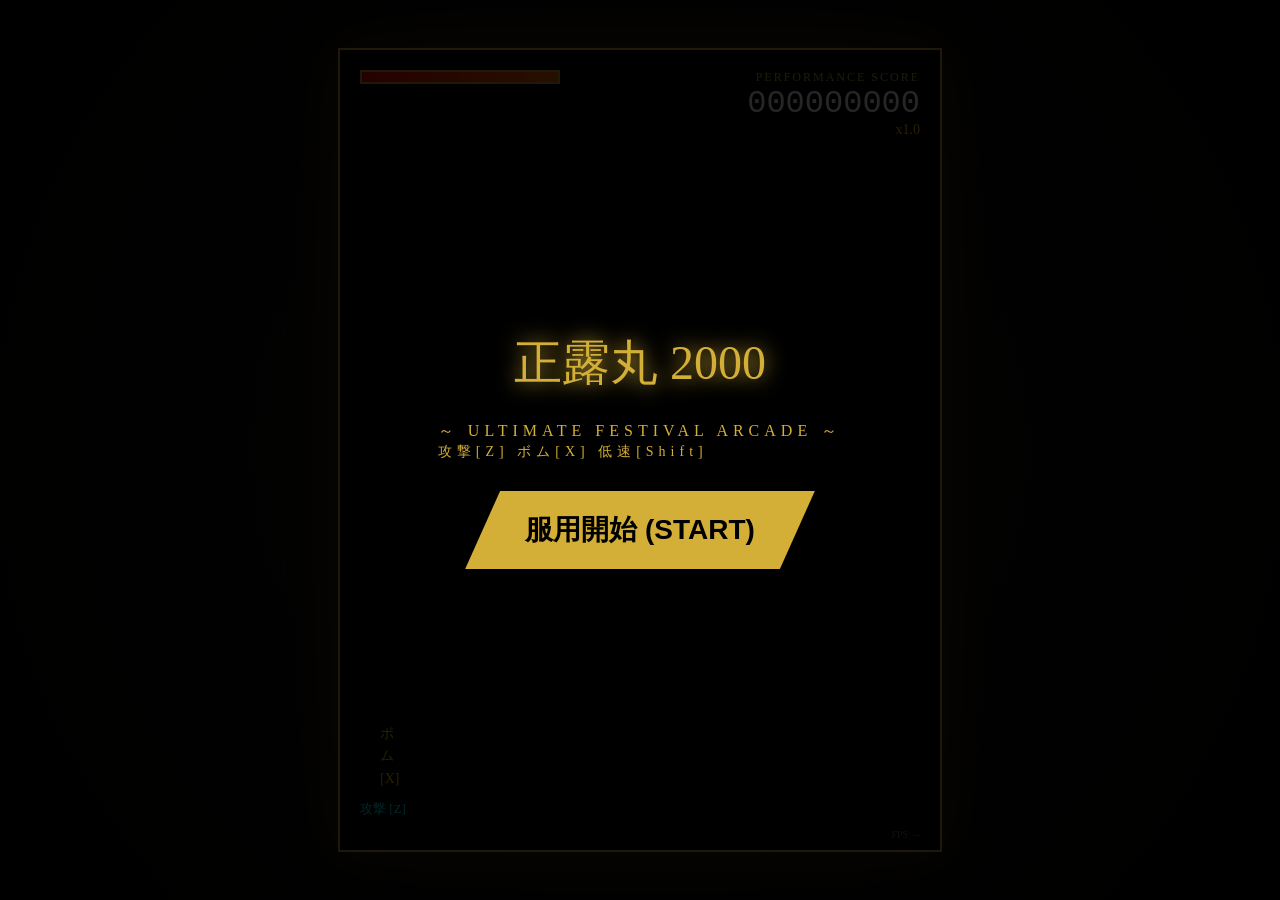
<file: index.html>
<!DOCTYPE html>
<html lang="ja">
<head>
    <meta charset="UTF-8">
    <meta name="viewport" content="width=device-width, initial-scale=1.0, user-scalable=no">
    <title>正露丸2000 - ULTIMATE FESTIVAL</title>
    <style>
        :root { --gold: #d4af37; --red: #ff4444; --bg: #050505; }
        * { box-sizing: border-box; }
        body { margin: 0; background: #000; color: var(--gold); overflow: hidden; font-family: "MS Mincho", serif; touch-action: none; }
        #wrapper { display: flex; justify-content: center; align-items: center; width: 100vw; height: 100vh; background: radial-gradient(circle, #1a150e 0%, #000 100%); }
        canvas { background: #000; box-shadow: 0 0 50px rgba(212,175,55,0.2); border: 2px solid var(--gold); cursor: none; image-rendering: pixelated; }
        #ui-layer { position: absolute; pointer-events: none; width: 600px; height: 800px; z-index: 10; }
        .stat-box { position: absolute; right: 20px; top: 20px; text-align: right; text-shadow: 0 0 5px #000; }
        .score-val { font-size: 32px; font-family: 'Courier New', Courier, monospace; color: #fff; transition: transform 0.1s; }
        .score-pop { transform: scale(1.15); color: #ffd700 !important; }
        #hp-bar-wrap { position: absolute; left: 20px; top: 20px; width: 200px; height: 14px; border: 2px solid var(--gold); background: #111; }
        #hp-bar { height: 100%; width: 100%; background: linear-gradient(90deg, #f00, #ff6600); transition: width 0.15s; }
        #combo-display { position: absolute; left: 20px; top: 50px; font-size: 24px; color: #fff; text-shadow: 0 0 10px #ffd700; opacity: 0; transition: opacity 0.2s; }
        #combo-display.show { opacity: 1; }
        #bomb-indicator { position: absolute; left: 20px; bottom: 30px; font-size: 14px; color: #ffd700; animation: bombBlink 0.5s infinite alternate; }
        @keyframes bombBlink { from { opacity: 0.4; } to { opacity: 1; } }
        #fps-display { position: absolute; right: 20px; bottom: 10px; font-size: 10px; color: #666; }
        #overlay { position: absolute; inset: 0; background: rgba(0,0,0,0.85); display: flex; flex-direction: column; justify-content: center; align-items: center; z-index: 1000; opacity: 1; }
        .btn-start { padding: 20px 60px; font-size: 28px; background: var(--gold); color: #000; border: none; cursor: pointer; font-weight: bold; clip-path: polygon(10% 0, 100% 0, 90% 100%, 0 100%); pointer-events: auto; }
        .btn-start:hover { transform: scale(1.1); background: #fff; }
        #msg { font-size: 48px; margin-bottom: 10px; text-shadow: 0 0 20px var(--gold); }
        #damage-numbers { position: absolute; inset: 0; pointer-events: none; overflow: hidden; }
        .dmg-num { position: absolute; font-size: 18px; font-weight: bold; color: #ffd700; text-shadow: 0 0 8px #fff; animation: dmgFloat 0.8s forwards; }
        .dmg-crit { color: #ff0044; font-size: 28px; }
        @keyframes dmgFloat { 0% { opacity: 1; transform: translateY(0) scale(1); } 100% { opacity: 0; transform: translateY(-60px) scale(1.5); } }
    </style>
</head>
<body>

<div id="wrapper">
    <div id="ui-layer">
        <div id="hp-bar-wrap"><div id="hp-bar"></div></div>
        <div id="combo-display">COMBO x<span id="combo-val">0</span></div>
        <div id="control-hints" style="position:absolute; left:20px; bottom:30px; font-size:13px; line-height:1.6;">
            <div id="attack-indicator" style="color:#00ffff;">攻撃 [Z]</div>
            <div id="bomb-indicator" style="color:#ffd700;">ボム [X]</div>
        </div>
        <div class="stat-box">
            <div style="font-size:12px; letter-spacing: 2px;">PERFORMANCE SCORE</div>
            <div id="score" class="score-val">000000000</div>
            <div id="multiplier" style="font-size:14px; color:#ffd700;">x1.0</div>
        </div>
        <div id="fps-display">FPS: --</div>
        <div id="damage-numbers"></div>
    </div>
    <canvas id="gameCanvas"></canvas>
    <!-- file:// でも動くよう HTMLAudio で BGM 再生 (fetch/WebAudio decode は不可) -->
    <audio id="bgm-audio" loop preload="auto" src="music.mp3"></audio>
    <div id="overlay">
        <div id="msg">正露丸 2000</div>
        <p id="sub-msg" style="letter-spacing: 5px; margin-bottom: 30px;">～ ULTIMATE FESTIVAL ARCADE ～<br><span style="font-size:14px;">攻撃[Z] ボム[X] 低速[Shift]</span></p>
        <button id="start-btn" class="btn-start">服用開始 (START)</button>
    </div>
</div>

<script>
'use strict';

/** file:// 直開き検出 — クロスCanvas/ImageBitmapはセキュリティエラーになる */
const IS_FILE_PROTOCOL = location.protocol === 'file:';

/* ================================================================
   定数管理 (Magic Number禁止)
   ================================================================ */
const CONFIG = {
    CANVAS_W: 600,
    CANVAS_H: 800,
    PLAYER_SPEED: 6.0,
    PLAYER_SLOW: 2.8,
    HITBOX: 1.5,
    HITBOX_SQ: 12.25,          // (1.5+2)^2 近似
    GRAZE: 35,
    GRAZE_SQ: 1225,
    GRAZE_INTERVAL: 8,
    BPM: 155,
    BOSS_MAX_HP: 10000,
    BOMB_COUNT: 5,
    PLAYER_SHOT_SPEED: 14,
    PLAYER_SHOT_INTERVAL: 3,
    PLAYER_SHOT_DAMAGE: 15,
    BOSS_HIT_RADIUS: 50,
    BOSS_HIT_RADIUS_SQ: 2500,
    POOL: {
        BULLET: 6000,
        EFFECT: 2000,
        LASER: 32,
        SHOT: 256
    },
    COLORS: {
        GOLD: '#d4af37',
        BULLET: '#ffaa00',
        BULLET_RAINBOW: ['#ff0000','#ff8800','#ffff00','#00ff00','#0088ff','#8800ff'],
        PLAYER: '#00ffff',
        LASER_GOLD: '#ffd700',
        LASER_RAINBOW: ['#ff0044','#ff8800','#ffff00','#00ff88','#0088ff','#ff00ff']
    },
    CULL_MARGIN: 60,
    TARGET_FPS: 60,
    QUALITY: {
        HIGH_FPS: 58,
        LOW_FPS: 52,
        SAMPLE_FRAMES: 30
    },
    COMBO_MILESTONES: [100, 300, 500, 1000],
    BOSS_PHASES: [0.75, 0.50, 0.25],
    FEVER_DURATION: 300,
    FEVER_SCORE_MULT: 5
};

/* ================================================================
   ユーティリティ (Math.hypot禁止 → 距離²比較)
   ================================================================ */
const Util = {
    distSq(ax, ay, bx, by) {
        const dx = ax - bx;
        const dy = ay - by;
        return dx * dx + dy * dy;
    },
    inBounds(x, y, w, h, margin) {
        return x > -margin && x < w + margin && y > -margin && y < h + margin;
    },
    lerp(a, b, t) { return a + (b - a) * t; },
    clamp(v, lo, hi) { return v < lo ? lo : v > hi ? hi : v; },
    rand(min, max) { return min + Math.random() * (max - min); },
    randInt(min, max) { return (min + Math.random() * (max - min + 1)) | 0; },
    hsvToRgb(h, s, v) {
        const i = (h * 6) | 0;
        const f = h * 6 - i;
        const p = v * (1 - s);
        const q = v * (1 - f * s);
        const t = v * (1 - (1 - f) * s);
        let r, g, b;
        switch (i % 6) {
            case 0: r = v; g = t; b = p; break;
            case 1: r = q; g = v; b = p; break;
            case 2: r = p; g = v; b = t; break;
            case 3: r = p; g = q; b = v; break;
            case 4: r = t; g = p; b = v; break;
            default: r = v; g = p; b = q;
        }
        return `rgb(${(r*255)|0},${(g*255)|0},${(b*255)|0})`;
    },
    rainbowColor(frame, offset) {
        return Util.hsvToRgb(((frame + offset) * 0.02) % 1, 1, 1);
    }
};

/* ================================================================
   オブジェクトプール基底
   ================================================================ */
class ObjectPool {
    constructor(factory, size) {
        this._factory = factory;
        this._free = new Array(size);
        this._active = [];
        this._activeLen = 0;
        for (let i = 0; i < size; i++) {
            const obj = factory();
            obj.active = false;
            obj._pool = this;
            this._free[i] = obj;
        }
        this._freeLen = size;
    }

    acquire() {
        let obj;
        if (this._freeLen > 0) {
            obj = this._free[--this._freeLen];
        } else {
            obj = this._factory();
            obj._pool = this;
        }
        obj.active = true;
        this._active[this._activeLen++] = obj;
        return obj;
    }

    release(obj) {
        if (!obj.active) return;
        for (let i = 0; i < this._activeLen; i++) {
            if (this._active[i] === obj) {
                this.releaseAt(i);
                return;
            }
        }
    }

    /** 逆forループ中の安全な解放 (swap-remove) */
    releaseAt(idx) {
        const obj = this._active[idx];
        if (!obj || !obj.active) return;
        obj.active = false;
        obj.reset();
        this._free[this._freeLen++] = obj;
        this._active[idx] = this._active[--this._activeLen];
        this._active.length = this._activeLen;
    }

    releaseAll() {
        for (let i = this._activeLen - 1; i >= 0; i--) {
            const obj = this._active[i];
            obj.active = false;
            obj.reset();
            this._free[this._freeLen++] = obj;
        }
        this._activeLen = 0;
        this._active.length = 0;
    }

    get activeList() { return this._active; }
    get activeCount() { return this._activeLen; }
}

/* ================================================================
   FPS監視・可変品質
   ================================================================ */
class QualityManager {
    constructor() {
        this.level = 3;           // 0=最低 … 3=最高
        this.particleMult = 1;
        this.effectMult = 1;
        this.bgDetail = 1;
        this._frameTimes = new Float32Array(CONFIG.QUALITY.SAMPLE_FRAMES);
        this._ftIdx = 0;
        this._ftCount = 0;
        this.avgFps = 60;
        this._lastTime = performance.now();
    }

    tick(now) {
        const dt = now - this._lastTime;
        this._lastTime = now;
        this._frameTimes[this._ftIdx] = dt;
        this._ftIdx = (this._ftIdx + 1) % CONFIG.QUALITY.SAMPLE_FRAMES;
        if (this._ftCount < CONFIG.QUALITY.SAMPLE_FRAMES) this._ftCount++;

        let sum = 0;
        for (let i = 0; i < this._ftCount; i++) sum += this._frameTimes[i];
        const avgDt = sum / this._ftCount;
        this.avgFps = avgDt > 0 ? 1000 / avgDt : 60;

        if (this.avgFps < CONFIG.QUALITY.LOW_FPS && this.level > 0) {
            this.level--;
            this._applyLevel();
        } else if (this.avgFps > CONFIG.QUALITY.HIGH_FPS && this.level < 3) {
            this.level++;
            this._applyLevel();
        }
    }

    _applyLevel() {
        const lv = this.level;
        this.particleMult = [0.25, 0.5, 0.75, 1.0][lv];
        this.effectMult = [0.3, 0.5, 0.8, 1.0][lv];
        this.bgDetail = [0.4, 0.6, 0.85, 1.0][lv];
    }

    shouldSpawn(count) {
        return Math.random() < this.particleMult * this.effectMult;
    }

    scaledCount(base) {
        return Math.max(1, (base * this.particleMult * this.effectMult) | 0);
    }
}

/* ================================================================
   ImageBitmap / OffscreenCanvas 対応
   ================================================================ */
class RenderBackend {
    constructor(width, height) {
        this.width = width;
        this.height = height;
        // file:// では OffscreenCanvas への drawImage がエラーになるため通常Canvasのみ
        this.useOffscreen = !IS_FILE_PROTOCOL && typeof OffscreenCanvas !== 'undefined';
        this.bitmaps = {};
        this._initSprites();
        this.bgCanvas = document.createElement('canvas');
        this.bgCanvas.width = width;
        this.bgCanvas.height = height;
        this.bgCtx = this.bgCanvas.getContext('2d');
    }

    _initSprites() {
        const sizes = [4, 6, 8, 12];
        for (let s = 0; s < sizes.length; s++) {
            const r = sizes[s];
            const c = document.createElement('canvas');
            c.width = r * 2 + 2;
            c.height = r * 2 + 2;
            const cx = c.getContext('2d');
            const grd = cx.createRadialGradient(r+1, r+1, 0, r+1, r+1, r);
            grd.addColorStop(0, '#ffffff');
            grd.addColorStop(0.5, '#ffaa00');
            grd.addColorStop(1, 'rgba(255,100,0,0)');
            cx.fillStyle = grd;
            cx.beginPath();
            cx.arc(r+1, r+1, r, 0, Math.PI * 2);
            cx.fill();
            this._storeBitmap('bullet_' + r, c);
        }
        this._storeBitmap('star', this._makeStarSprite());
        this._storeBitmap('spark', this._makeSparkSprite());
    }

    _makeStarSprite() {
        const c = document.createElement('canvas');
        c.width = 8; c.height = 8;
        const cx = c.getContext('2d');
        cx.fillStyle = '#fff';
        cx.fillRect(3, 0, 2, 8);
        cx.fillRect(0, 3, 8, 2);
        return c;
    }

    _makeSparkSprite() {
        const c = document.createElement('canvas');
        c.width = 6; c.height = 6;
        const cx = c.getContext('2d');
        cx.fillStyle = '#ffd700';
        cx.fillRect(2, 0, 2, 6);
        cx.fillRect(0, 2, 6, 2);
        return c;
    }

    _storeBitmap(key, canvas) {
        // file:// では createImageBitmap がセキュリティエラーを起こすため Canvas を直接使用
        if (!IS_FILE_PROTOCOL && typeof createImageBitmap === 'function') {
            createImageBitmap(canvas).then(bmp => { this.bitmaps[key] = bmp; }).catch(() => {
                this.bitmaps[key] = canvas;
            });
        } else {
            this.bitmaps[key] = canvas;
        }
    }

    getBitmap(key) { return this.bitmaps[key] || null; }
}

/* ================================================================
   スプライトバッチ描画
   ================================================================ */
class SpriteBatch {
    constructor() {
        this.batches = {};
        this._keys = [];
    }

    clear() {
        const batches = this.batches;
        const keys = this._keys;
        for (let i = 0, len = keys.length; i < len; i++) {
            batches[keys[i]].length = 0;
        }
    }

    add(key, x, y, scale, rotation) {
        let batch = this.batches[key];
        if (!batch) {
            batch = [];
            this.batches[key] = batch;
            this._keys.push(key);
        }
        batch.push(x, y, scale || 1, rotation || 0);
    }

    flush(ctx, backend) {
        const batches = this.batches;
        const keys = this._keys;
        for (let k = 0, kLen = keys.length; k < kLen; k++) {
            const key = keys[k];
            const batch = batches[key];
            const bmp = backend.getBitmap(key);
            if (!bmp || batch.length === 0) continue;
            const hw = bmp.width * 0.5;
            const hh = bmp.height * 0.5;
            for (let i = 0, len = batch.length; i < len; i += 4) {
                const x = batch[i];
                const y = batch[i + 1];
                const sc = batch[i + 2];
                ctx.drawImage(bmp, x - hw * sc, y - hh * sc, bmp.width * sc, bmp.height * sc);
            }
        }
    }
}

/* ================================================================
   WebAudio (SE同時再生・BGMフェード・リバーブ・ピッチ)
   ================================================================ */
class AudioManager {
    constructor() {
        this.ctx = new (window.AudioContext || window.webkitAudioContext)();
        this.masterGain = this.ctx.createGain();
        this.seGain = this.ctx.createGain();
        this.convolver = this.ctx.createConvolver();
        this.reverbGain = this.ctx.createGain();
        this.reverbGain.gain.value = 0.15;
        this._buildReverb();
        this.seGain.connect(this.masterGain);
        this.seGain.connect(this.convolver);
        this.convolver.connect(this.reverbGain);
        this.reverbGain.connect(this.masterGain);
        this.masterGain.connect(this.ctx.destination);
        this._activeOscs = [];
        this._maxOscs = 32;
        // BGM: 同フォルダ music.mp3 を HTMLAudio で再生 (file:// 対応)
        this.bgm = document.getElementById('bgm-audio');
        this._bgmFadeFrames = 0;
        this._bgmFadeTotal = 0;
    }

    _buildReverb() {
        const len = this.ctx.sampleRate * 0.5;
        const impulse = this.ctx.createBuffer(2, len, this.ctx.sampleRate);
        for (let ch = 0; ch < 2; ch++) {
            const data = impulse.getChannelData(ch);
            for (let i = 0; i < len; i++) data[i] = (Math.random() * 2 - 1) * Math.pow(1 - i / len, 2);
        }
        this.convolver.buffer = impulse;
    }

    resume() {
        if (this.ctx.state === 'suspended') this.ctx.resume();
    }

    playBGM() {
        if (!this.bgm) return;
        this.bgm.volume = 1;
        this._bgmFadeFrames = 0;
        this.bgm.currentTime = 0;
        const p = this.bgm.play();
        if (p && p.catch) p.catch(() => {});
    }

    stopBGM() {
        if (!this.bgm) return;
        this.bgm.pause();
        this.bgm.currentTime = 0;
    }

    resetVolume() {
        if (this.bgm) {
            this.bgm.volume = 1;
            this._bgmFadeFrames = 0;
        }
    }

    updateBGM() {
        if (this._bgmFadeFrames > 0 && this.bgm) {
            this._bgmFadeFrames--;
            this.bgm.volume = this._bgmFadeFrames / this._bgmFadeTotal;
            if (this._bgmFadeFrames <= 0) this.bgm.pause();
        }
    }

    playSE(freq, type, decay, pitchSlide, volume) {
        if (this.ctx.state === 'suspended') return;
        if (this._activeOscs.length >= this._maxOscs) return;
        const t = this.ctx.currentTime;
        const osc = this.ctx.createOscillator();
        const g = this.ctx.createGain();
        osc.type = type || 'square';
        osc.frequency.setValueAtTime(freq, t);
        if (pitchSlide && pitchSlide !== 1) {
            osc.frequency.exponentialRampToValueAtTime(freq * pitchSlide, t + (decay || 0.1));
        }
        g.gain.setValueAtTime(volume || 0.15, t);
        g.gain.exponentialRampToValueAtTime(0.001, t + (decay || 0.1));
        osc.connect(g);
        g.connect(this.seGain);
        osc.start(t);
        osc.stop(t + (decay || 0.1) + 0.05);
        this._activeOscs.push(osc);
        osc.onended = () => {
            const idx = this._activeOscs.indexOf(osc);
            if (idx >= 0) this._activeOscs[idx] = this._activeOscs[--this._activeOscs.length];
            this._activeOscs.length = this._activeOscs.length;
        };
    }

    playExplosion() {
        this.playSE(80, 'sawtooth', 0.4, 0.3, 0.25);
        this.playSE(200, 'square', 0.3, 0.5, 0.15);
    }

    playCutIn() {
        this.playSE(660, 'triangle', 0.15, 2.0, 0.2);
        this.playSE(880, 'sine', 0.3, 1.5, 0.15);
    }

    playCombo() {
        this.playSE(1200 + Math.random() * 400, 'sine', 0.08, 1.2, 0.1);
    }

    fadeOut(durationSec) {
        this._bgmFadeTotal = ((durationSec || 1.5) * 60) | 0;
        this._bgmFadeFrames = this._bgmFadeTotal;
    }

    playShoot() {
        this.playSE(920, 'square', 0.04, 1.1, 0.05);
    }

    stopAll() {
        for (let i = this._activeOscs.length - 1; i >= 0; i--) {
            try { this._activeOscs[i].stop(); } catch(e) {}
        }
        this._activeOscs.length = 0;
    }

    destroy() {
        this.stopBGM();
        this.stopAll();
        this.ctx.close();
    }
}

/* ================================================================
   自機弾 (プール対応)
   ================================================================ */
class PlayerShot {
    reset() {
        this.x = 0; this.y = 0;
        this.vx = 0; this.vy = 0;
    }

    init(x, y) {
        this.x = x;
        this.y = y;
        this.vx = 0;
        this.vy = -CONFIG.PLAYER_SHOT_SPEED;
    }

    update() {
        this.x += this.vx;
        this.y += this.vy;
    }

    isOut() {
        return this.y < -20 || this.x < -10 || this.x > CONFIG.CANVAS_W + 10;
    }
}

class PlayerShotPool extends ObjectPool {
    constructor() { super(() => new PlayerShot(), CONFIG.POOL.SHOT); }
}

/* ================================================================
   弾 (プール対応)
   ================================================================ */
class Bullet {
    reset() {
        this.x = 0; this.y = 0;
        this.vx = 0; this.vy = 0;
        this.grazed = false;
        this.colorIdx = 0;
        this.radius = 6;
        this.rainbow = false;
    }

    init(x, y, angle, speed, rainbow) {
        this.x = x; this.y = y;
        this.vx = Math.cos(angle) * speed;
        this.vy = Math.sin(angle) * speed;
        this.grazed = false;
        this.rainbow = rainbow || false;
        this.colorIdx = (Math.random() * 6) | 0;
        this.radius = rainbow ? 5 : 6;
    }

    update() {
        this.x += this.vx;
        this.y += this.vy;
    }

    isOut() {
        const m = CONFIG.CULL_MARGIN;
        return this.x < -m || this.x > CONFIG.CANVAS_W + m ||
               this.y < -m || this.y > CONFIG.CANVAS_H + m;
    }
}

class BulletPool extends ObjectPool {
    constructor() { super(() => new Bullet(), CONFIG.POOL.BULLET); }
}

/* ================================================================
   レーザー (プール対応)
   ================================================================ */
class Laser {
    reset() {
        this.x1 = 0; this.y1 = 0; this.x2 = 0; this.y2 = 0;
        this.life = 0; this.maxLife = 0;
        this.width = 4;
        this.rainbow = false;
        this.color = CONFIG.COLORS.LASER_GOLD;
    }

    init(x1, y1, x2, y2, life, width, rainbow) {
        this.x1 = x1; this.y1 = y1;
        this.x2 = x2; this.y2 = y2;
        this.life = life;
        this.maxLife = life;
        this.width = width || 4;
        this.rainbow = rainbow || false;
    }

    update() {
        this.life--;
        return this.life <= 0;
    }
}

class LaserPool extends ObjectPool {
    constructor() { super(() => new Laser(), CONFIG.POOL.LASER); }
}

/* ================================================================
   パーティクル/エフェクト (プール対応)
   ================================================================ */
const EFFECT_TYPES = {
    SPARK: 0, FIRE: 1, RING: 2, DEBRIS: 3, AURA: 4,
    SAKURA: 5, METEOR: 6, SMOKE: 7, LIGHT_PILLAR: 8,
    GOLD_DUST: 9, RAINBOW: 10, EXPLOSION: 11, TEXT: 12,
    CONCENTRIC: 13, CRACK: 14, FLASH: 15
};

class Effect {
    reset() {
        this.x = 0; this.y = 0;
        this.vx = 0; this.vy = 0;
        this.life = 0; this.maxLife = 0;
        this.type = 0;
        this.size = 4;
        this.color = '#fff';
        this.rotation = 0;
        this.rotSpeed = 0;
        this.alpha = 1;
        this.text = '';
        this.scale = 1;
    }

    init(type, x, y, opts) {
        opts = opts || {};
        this.type = type;
        this.x = x; this.y = y;
        this.vx = opts.vx || 0;
        this.vy = opts.vy || 0;
        this.life = opts.life || 30;
        this.maxLife = this.life;
        this.size = opts.size || 4;
        this.color = opts.color || '#ffd700';
        this.rotation = opts.rotation || 0;
        this.rotSpeed = opts.rotSpeed || 0;
        this.alpha = opts.alpha !== undefined ? opts.alpha : 1;
        this.text = opts.text || '';
        this.scale = opts.scale || 1;
    }

    update() {
        this.x += this.vx;
        this.y += this.vy;
        this.rotation += this.rotSpeed;
        this.life--;
        this.vy += 0.05;
        return this.life <= 0;
    }
}

class EffectPool extends ObjectPool {
    constructor() { super(() => new Effect(), CONFIG.POOL.EFFECT); }
}

/* ================================================================
   背景演出 (パララックス・常時動き)
   ================================================================ */
class BackgroundSystem {
    constructor(w, h) {
        this.w = w; this.h = h;
        this.layer = 0;
        this.stars = [];
        this.clouds = [];
        this.gears = [];
        this.auroraPhase = 0;
        this.magicAngle = 0;
        this.rainbowMode = false;
        this.feverMode = false;
        this.feverColor = 0;
        this._initStars(120);
        this._initClouds(8);
        this._initGears(3);
    }

    _initStars(n) {
        for (let i = 0; i < n; i++) {
            this.stars.push({
                x: Math.random() * this.w,
                y: Math.random() * this.h,
                speed: 0.2 + Math.random() * 1.5,
                size: 1 + Math.random() * 2,
                twinkle: Math.random() * Math.PI * 2
            });
        }
    }

    _initClouds(n) {
        for (let i = 0; i < n; i++) {
            this.clouds.push({
                x: Math.random() * this.w,
                y: 50 + Math.random() * 200,
                speed: 0.3 + Math.random() * 0.5,
                scale: 0.5 + Math.random() * 1.5,
                alpha: 0.05 + Math.random() * 0.1
            });
        }
    }

    _initGears(n) {
        for (let i = 0; i < n; i++) {
            this.gears.push({
                x: 100 + i * 200,
                y: 400 + i * 50,
                r: 40 + i * 20,
                speed: (i % 2 === 0 ? 1 : -1) * 0.008,
                teeth: 12 + i * 4
            });
        }
    }

    setLayer(phase) {
        this.layer = phase;
    }

    update(frame, quality) {
        this.auroraPhase += 0.01;
        this.magicAngle += 0.015;
        const detail = quality.bgDetail;
        const starStep = detail < 0.5 ? 3 : detail < 0.8 ? 2 : 1;
        for (let i = 0; i < this.stars.length; i += starStep) {
            const s = this.stars[i];
            s.y += s.speed;
            s.twinkle += 0.05;
            if (s.y > this.h) { s.y = 0; s.x = Math.random() * this.w; }
        }
        for (let i = 0; i < this.clouds.length; i++) {
            const c = this.clouds[i];
            c.x += c.speed;
            if (c.x > this.w + 100) c.x = -100;
        }
        for (let i = 0; i < this.gears.length; i++) {
            this.gears[i].speed;
        }
    }

    draw(ctx, frame, quality) {
        const w = this.w, h = this.h;
        if (this.feverMode) {
            const fc = this.feverColor % 4;
            const colors = ['#ffd700', '#ff0044', '#ffffff', '#8800ff'];
            ctx.fillStyle = colors[fc];
            ctx.globalAlpha = 0.15;
            ctx.fillRect(0, 0, w, h);
            ctx.globalAlpha = 1;
        } else if (this.rainbowMode) {
            ctx.fillStyle = Util.rainbowColor(frame, 0);
            ctx.globalAlpha = 0.08;
            ctx.fillRect(0, 0, w, h);
            ctx.globalAlpha = 1;
        } else {
            const grad = ctx.createLinearGradient(0, 0, 0, h);
            const palettes = [
                ['#0a0015', '#1a0520', '#0a0010'],
                ['#150510', '#200818', '#100008'],
                ['#051015', '#081828', '#040810'],
                ['#100800', '#201000', '#080400']
            ];
            const pal = palettes[this.layer % palettes.length];
            grad.addColorStop(0, pal[0]);
            grad.addColorStop(0.5, pal[1]);
            grad.addColorStop(1, pal[2]);
            ctx.fillStyle = grad;
            ctx.fillRect(0, 0, w, h);
        }

        const detail = quality.bgDetail;
        ctx.fillStyle = '#ffffff';
        const starStep = detail < 0.5 ? 4 : detail < 0.8 ? 2 : 1;
        for (let i = 0; i < this.stars.length; i += starStep) {
            const s = this.stars[i];
            ctx.globalAlpha = 0.3 + Math.sin(s.twinkle) * 0.3;
            ctx.fillRect(s.x | 0, s.y | 0, s.size, s.size);
        }
        ctx.globalAlpha = 1;

        if (detail >= 0.6) {
            for (let i = 0; i < this.clouds.length; i++) {
                const c = this.clouds[i];
                ctx.globalAlpha = c.alpha;
                ctx.fillStyle = this.rainbowMode ? Util.rainbowColor(frame, i * 30) : '#ffffff';
                ctx.beginPath();
                ctx.ellipse(c.x, c.y, 60 * c.scale, 20 * c.scale, 0, 0, Math.PI * 2);
                ctx.fill();
            }
            ctx.globalAlpha = 1;
        }

        if (detail >= 0.8) {
            this._drawMagicCircle(ctx, w * 0.5, h * 0.4, 180, this.magicAngle, 'rgba(212,175,55,0.08)');
            this._drawMagicCircle(ctx, w * 0.5, h * 0.4, 120, -this.magicAngle * 1.5, 'rgba(255,100,100,0.06)');
        }

        if (detail >= 0.5) {
            for (let i = 0; i < this.gears.length; i++) {
                this._drawGear(ctx, this.gears[i], frame);
            }
        }

        if (detail >= 0.7 && !this.rainbowMode) {
            this._drawAurora(ctx, w, h);
        }
    }

    _drawMagicCircle(ctx, cx, cy, r, angle, color) {
        ctx.save();
        ctx.translate(cx, cy);
        ctx.rotate(angle);
        ctx.strokeStyle = color;
        ctx.lineWidth = 1;
        ctx.beginPath();
        for (let i = 0; i < 36; i++) {
            const a = (i / 36) * Math.PI * 2;
            const rr = i % 2 === 0 ? r : r * 0.92;
            const px = Math.cos(a) * rr;
            const py = Math.sin(a) * rr;
            if (i === 0) ctx.moveTo(px, py);
            else ctx.lineTo(px, py);
        }
        ctx.closePath();
        ctx.stroke();
        ctx.restore();
    }

    _drawGear(ctx, g, frame) {
        ctx.save();
        ctx.translate(g.x, g.y);
        ctx.rotate(frame * g.speed);
        ctx.strokeStyle = 'rgba(212,175,55,0.12)';
        ctx.lineWidth = 2;
        ctx.beginPath();
        const teeth = g.teeth;
        for (let i = 0; i < teeth; i++) {
            const a = (i / teeth) * Math.PI * 2;
            const r = i % 2 === 0 ? g.r : g.r * 0.85;
            const px = Math.cos(a) * r;
            const py = Math.sin(a) * r;
            if (i === 0) ctx.moveTo(px, py);
            else ctx.lineTo(px, py);
        }
        ctx.closePath();
        ctx.stroke();
        ctx.restore();
    }

    _drawAurora(ctx, w, h) {
        ctx.globalAlpha = 0.06;
        for (let band = 0; band < 3; band++) {
            ctx.fillStyle = Util.hsvToRgb(0.55 + band * 0.08 + Math.sin(this.auroraPhase) * 0.05, 0.8, 0.8);
            ctx.beginPath();
            ctx.moveTo(0, h * 0.3);
            for (let x = 0; x <= w; x += 20) {
                const y = h * 0.3 + Math.sin(x * 0.01 + this.auroraPhase + band) * 40 + band * 30;
                ctx.lineTo(x, y);
            }
            ctx.lineTo(w, h * 0.5);
            ctx.lineTo(0, h * 0.5);
            ctx.closePath();
            ctx.fill();
        }
        ctx.globalAlpha = 1;
    }
}

/* ================================================================
   カットイン / スペル宣言 / 期待度演出
   ================================================================ */
class CutInSystem {
    constructor() {
        this.queue = [];
        this.current = null;
    }

    trigger(type, text, duration, color) {
        this.queue.push({
            type: type,
            text: text || '',
            life: duration || 90,
            maxLife: duration || 90,
            color: color || '#ffd700',
            scale: 0,
            shake: 0,
            rotation: 0
        });
    }

    update() {
        if (!this.current && this.queue.length > 0) {
            this.current = this.queue.shift();
            this.current.scale = 0;
        }
        if (!this.current) return;
        const c = this.current;
        c.life--;
        const prog = 1 - c.life / c.maxLife;
        if (prog < 0.15) {
            c.scale = prog / 0.15 * 1.5;
        } else if (prog > 0.85) {
            c.scale = (1 - prog) / 0.15 * 1.5;
        } else {
            c.scale = 1.5 + Math.sin(prog * 20) * 0.1;
        }
        c.shake = prog < 0.3 ? (1 - prog / 0.3) * 8 : 0;
        c.rotation = Math.sin(prog * 10) * 0.05;
        if (c.life <= 0) this.current = null;
    }

    draw(ctx, w, h) {
        const c = this.current;
        if (!c) return;
        ctx.save();
        ctx.translate(w * 0.5 + (Math.random() - 0.5) * c.shake, h * 0.4);
        ctx.rotate(c.rotation);
        ctx.scale(c.scale, c.scale);

        const typeColors = {
            gold: ['#ffd700', '#ff8800'],
            red: ['#ff0044', '#880000'],
            rainbow: null,
            spell: ['#ffffff', '#ffd700']
        };
        let fillColor = c.color;
        if (c.type === 'rainbow') {
            fillColor = Util.rainbowColor(c.maxLife - c.life, 0);
        }

        ctx.globalCompositeOperation = 'lighter';
        ctx.font = 'bold 52px "MS Mincho", serif';
        ctx.textAlign = 'center';
        ctx.textBaseline = 'middle';

        ctx.strokeStyle = '#000';
        ctx.lineWidth = 6;
        ctx.strokeText(c.text, 0, 0);

        ctx.fillStyle = fillColor;
        ctx.fillText(c.text, 0, 0);

        if (c.type === 'gold' || c.type === 'spell') {
            ctx.globalAlpha = 0.4;
            ctx.fillStyle = '#ffffff';
            ctx.font = 'bold 56px "MS Mincho", serif';
            ctx.fillText(c.text, 2, -2);
        }

        ctx.globalCompositeOperation = 'source-over';
        ctx.globalAlpha = 1;
        ctx.restore();

        ctx.fillStyle = 'rgba(255,255,255,' + (c.shake * 0.03) + ')';
        ctx.fillRect(0, 0, w, h);
    }

    isActive() { return this.current !== null; }
}

/* ================================================================
   ポストエフェクト (シェイク・ズーム・色収差・残像)
   ================================================================ */
class PostFX {
    constructor(canvas, ctx) {
        this.canvas = canvas;
        this.ctx = ctx;
        this.shake = 0;
        this.chroma = 0;
        this.zoom = 1;
        this.targetZoom = 1;
        this.rotation = 0;
        this.targetRotation = 0;
        this.flash = 0;
        this.flashColor = '#ffffff';
        this.panX = 0;
        this.panY = 0;
        this.offCanvas = document.createElement('canvas');
        this.offCtx = this.offCanvas.getContext('2d');
        this.offCanvas.width = canvas.width;
        this.offCanvas.height = canvas.height;
    }

    reset() {
        this.shake = 0;
        this.chroma = 0;
        this.zoom = 1;
        this.targetZoom = 1;
        this.rotation = 0;
        this.targetRotation = 0;
        this.flash = 0;
        this.panX = 0;
        this.panY = 0;
    }

    addShake(amount) { this.shake = Math.max(this.shake, amount); }
    addFlash(color, intensity) {
        this.flash = Math.max(this.flash, intensity || 0.8);
        this.flashColor = color || '#ffffff';
    }
    setZoom(z) { this.targetZoom = z; }
    setRotation(r) { this.targetRotation = r; }

    preDraw(trailAlpha) {
        this.ctx.fillStyle = 'rgba(0,0,0,' + (trailAlpha || 0.15) + ')';
        this.ctx.fillRect(0, 0, this.canvas.width, this.canvas.height);

        this.zoom += (this.targetZoom - this.zoom) * 0.08;
        this.rotation += (this.targetRotation - this.rotation) * 0.08;

        let sx = 0, sy = 0;
        if (this.shake > 0.5) {
            sx = (Math.random() - 0.5) * this.shake;
            sy = (Math.random() - 0.5) * this.shake;
            this.shake *= 0.88;
        }

        const cx = this.canvas.width * 0.5;
        const cy = this.canvas.height * 0.5;
        this.ctx.setTransform(
            this.zoom, 0, 0, this.zoom,
            cx * (1 - this.zoom) + sx + this.panX,
            cy * (1 - this.zoom) + sy + this.panY
        );
        if (Math.abs(this.rotation) > 0.001) {
            this.ctx.translate(cx, cy);
            this.ctx.rotate(this.rotation);
            this.ctx.translate(-cx, -cy);
        }
    }

    postDraw(quality) {
        const w = this.canvas.width;
        const h = this.canvas.height;
        this.ctx.setTransform(1, 0, 0, 1, 0, 0);

        if (this.chroma > 0.5 && quality.level >= 1 && !IS_FILE_PROTOCOL) {
            // file:// では canvas 間 drawImage がセキュリティエラーになるためスキップ
            this.offCtx.clearRect(0, 0, w, h);
            this.offCtx.drawImage(this.canvas, 0, 0);
            const c = this.chroma;
            this.ctx.globalCompositeOperation = 'screen';
            this.ctx.globalAlpha = 0.5;
            this.ctx.drawImage(this.offCanvas, c, 0);
            this.ctx.drawImage(this.offCanvas, -c, 0);
            this.ctx.globalCompositeOperation = 'source-over';
            this.ctx.globalAlpha = 1;
            this.chroma *= 0.92;
        } else if (this.chroma > 0.5) {
            // file:// フォールバック: 軽量な色収差風フラッシュ
            this.ctx.fillStyle = 'rgba(255,0,80,0.04)';
            this.ctx.fillRect(this.chroma, 0, w, h);
            this.ctx.fillStyle = 'rgba(0,180,255,0.04)';
            this.ctx.fillRect(-this.chroma, 0, w, h);
            this.chroma *= 0.92;
        }

        if (this.flash > 0.01) {
            this.ctx.fillStyle = this.flashColor;
            this.ctx.globalAlpha = this.flash;
            this.ctx.fillRect(0, 0, w, h);
            this.ctx.globalAlpha = 1;
            this.flash *= 0.85;
        }

        if (quality.level >= 2) {
            this.ctx.fillStyle = 'rgba(255,255,255,0.015)';
            for (let i = 0; i < h; i += 4) {
                this.ctx.fillRect(0, i, w, 1);
            }
        }
    }
}

/* ================================================================
   エフェクト描画 (Canvas状態変更最小化)
   ================================================================ */
class EffectRenderer {
    static drawAll(ctx, effects, activeLen, frame, rainbow) {
        let curColor = '';
        let curType = -1;
        let curAlpha = 1;
        let useLighter = false;

        for (let i = 0; i < activeLen; i++) {
            const e = effects[i];
            if (!e.active) continue;
            if (!Util.inBounds(e.x, e.y, CONFIG.CANVAS_W, CONFIG.CANVAS_H, 80)) continue;

            const alpha = e.life / e.maxLife * e.alpha;
            const color = (rainbow && e.type !== EFFECT_TYPES.TEXT)
                ? Util.rainbowColor(frame, i * 7)
                : e.color;

            if (e.type === EFFECT_TYPES.RING || e.type === EFFECT_TYPES.CONCENTRIC) {
                if (!useLighter) {
                    ctx.globalCompositeOperation = 'lighter';
                    useLighter = true;
                }
                const prog = 1 - e.life / e.maxLife;
                const r = e.size * (1 + prog * 3);
                ctx.globalAlpha = alpha * 0.6;
                ctx.strokeStyle = color;
                ctx.lineWidth = 2;
                ctx.beginPath();
                ctx.arc(e.x, e.y, r, 0, Math.PI * 2);
                ctx.stroke();
                continue;
            }

            if (e.type === EFFECT_TYPES.TEXT) {
                ctx.globalCompositeOperation = 'lighter';
                ctx.font = 'bold ' + (e.size * e.scale) + 'px "MS Mincho", serif';
                ctx.textAlign = 'center';
                ctx.fillStyle = color;
                ctx.globalAlpha = alpha;
                ctx.fillText(e.text, e.x, e.y);
                useLighter = true;
                continue;
            }

            if (e.type === EFFECT_TYPES.LIGHT_PILLAR) {
                if (!useLighter) { ctx.globalCompositeOperation = 'lighter'; useLighter = true; }
                ctx.globalAlpha = alpha * 0.4;
                const grd = ctx.createLinearGradient(e.x, e.y - e.size, e.x, e.y + e.size);
                grd.addColorStop(0, 'rgba(255,215,0,0)');
                grd.addColorStop(0.5, color);
                grd.addColorStop(1, 'rgba(255,215,0,0)');
                ctx.fillStyle = grd;
                ctx.fillRect(e.x - e.size * 0.15, e.y - e.size, e.size * 0.3, e.size * 2);
                continue;
            }

            if (color !== curColor) {
                ctx.fillStyle = color;
                curColor = color;
            }
            if (alpha !== curAlpha) {
                ctx.globalAlpha = alpha;
                curAlpha = alpha;
            }
            if (!useLighter && e.type <= EFFECT_TYPES.GOLD_DUST) {
                ctx.globalCompositeOperation = 'lighter';
                useLighter = true;
            }

            const sz = e.size * e.scale;
            if (e.type === EFFECT_TYPES.SAKURA) {
                ctx.save();
                ctx.translate(e.x, e.y);
                ctx.rotate(e.rotation);
                ctx.fillRect(-sz, -sz * 0.3, sz * 2, sz * 0.6);
                ctx.restore();
            } else if (e.type === EFFECT_TYPES.DEBRIS) {
                ctx.save();
                ctx.translate(e.x, e.y);
                ctx.rotate(e.rotation);
                ctx.fillRect(-sz * 0.5, -sz * 0.5, sz, sz);
                ctx.restore();
            } else {
                ctx.fillRect((e.x - sz * 0.5) | 0, (e.y - sz * 0.5) | 0, sz, sz);
            }
        }

        ctx.globalCompositeOperation = 'source-over';
        ctx.globalAlpha = 1;
    }
}

/* ================================================================
   プレイヤー
   ================================================================ */
class Player {
    constructor() {
        this.reset();
        this.keys = {};
        this.bombs = CONFIG.BOMB_COUNT;
        this.grazeCount = 0;
        this.invincible = 0;
    }

    reset() {
        this.x = CONFIG.CANVAS_W * 0.5;
        this.y = CONFIG.CANVAS_H - 100;
        this.bombs = CONFIG.BOMB_COUNT;
        this.grazeCount = 0;
        this.invincible = 0;
        this.focus = false;
        this.shootCooldown = 0;
        this.autoShoot = false;
    }

    update() {
        if (this.invincible > 0) this.invincible--;
        const s = (this.keys['ShiftLeft'] || this.keys['ShiftRight'] || this.focus)
            ? CONFIG.PLAYER_SLOW : CONFIG.PLAYER_SPEED;
        if (this.keys['ArrowUp'] || this.keys['KeyW']) this.y -= s;
        if (this.keys['ArrowDown'] || this.keys['KeyS']) this.y += s;
        if (this.keys['ArrowLeft'] || this.keys['KeyA']) this.x -= s;
        if (this.keys['ArrowRight'] || this.keys['KeyD']) this.x += s;
        this.x = Util.clamp(this.x, 10, CONFIG.CANVAS_W - 10);
        this.y = Util.clamp(this.y, 10, CONFIG.CANVAS_H - 10);
    }

    draw(ctx, frame, rainbow) {
        const flicker = this.invincible > 0 && (frame % 4 < 2);
        if (flicker) return;
        const color = rainbow ? Util.rainbowColor(frame, 0) : CONFIG.COLORS.PLAYER;
        ctx.fillStyle = color;
        ctx.beginPath();
        ctx.moveTo(this.x, this.y - 12);
        ctx.lineTo(this.x - 10, this.y + 8);
        ctx.lineTo(this.x + 10, this.y + 8);
        ctx.closePath();
        ctx.fill();
        ctx.fillStyle = '#ff0000';
        ctx.beginPath();
        ctx.arc(this.x, this.y, 2, 0, Math.PI * 2);
        ctx.fill();
    }
}

/* ================================================================
   ボス (フェーズ変身・レインボーモード)
   ================================================================ */
class Boss {
    constructor() {
        this.reset();
    }

    reset() {
        this.x = CONFIG.CANVAS_W * 0.5;
        this.y = 150;
        this.hp = CONFIG.BOSS_MAX_HP;
        this.maxHp = CONFIG.BOSS_MAX_HP;
        this.phase = 0;
        this.wings = 0;
        this.auraSize = 0;
        this.rainbow = false;
        this.spellActive = false;
        this.lastAttackFrame = 0;
        this.transformAnim = 0;
        this.bodyColor = CONFIG.COLORS.GOLD;
        this.patternSeed = Math.random() * 1000;
    }

    hpRatio() { return this.hp / this.maxHp; }

    takeDamage(amount) {
        const prevHp = this.hp;
        this.hp -= amount;
        if (this.hp < 0) this.hp = 0;
        for (let i = 0; i < CONFIG.BOSS_PHASES.length; i++) {
            const threshold = CONFIG.BOSS_PHASES[i] * this.maxHp;
            if (prevHp > threshold && this.hp <= threshold) {
                this.phase = i + 1;
                this.transformAnim = 120;
                this.wings = this.phase;
                this.auraSize = 20 + this.phase * 15;
                const colors = [CONFIG.COLORS.GOLD, '#ff8800', '#ff0044', '#8800ff'];
                this.bodyColor = colors[this.phase] || CONFIG.COLORS.GOLD;
                return i;
            }
        }
        return -1;
    }

    update(frame) {
        const speed = 0.02 + this.phase * 0.005;
        this.x = CONFIG.CANVAS_W * 0.5 + Math.sin(frame * speed) * (160 - this.phase * 20);
        this.y = 150 + Math.cos(frame * speed * 0.75) * (50 + this.phase * 10);
        if (this.transformAnim > 0) this.transformAnim--;
        this.auraSize = 20 + this.phase * 15 + Math.sin(frame * 0.05) * 5;
    }

    draw(ctx, frame, rainbow) {
        const r = 45 + this.phase * 5;
        if (this.auraSize > 0) {
            ctx.globalCompositeOperation = 'lighter';
            ctx.globalAlpha = 0.2 + Math.sin(frame * 0.08) * 0.1;
            const auraColor = rainbow ? Util.rainbowColor(frame, 0) : this.bodyColor;
            ctx.fillStyle = auraColor;
            ctx.beginPath();
            ctx.arc(this.x, this.y, this.auraSize + r, 0, Math.PI * 2);
            ctx.fill();
            ctx.globalAlpha = 1;
        }

        if (this.wings > 0) {
            ctx.globalCompositeOperation = 'lighter';
            for (let w = 0; w < this.wings; w++) {
                const wingAngle = frame * 0.03 + w * 1.2;
                const wx = Math.cos(wingAngle) * (r + 30);
                const wy = Math.sin(wingAngle) * 15;
                ctx.fillStyle = rainbow ? Util.rainbowColor(frame, w * 40) : '#ffd700';
                ctx.globalAlpha = 0.5;
                ctx.beginPath();
                ctx.ellipse(this.x + wx, this.y + wy, 25, 10, wingAngle, 0, Math.PI * 2);
                ctx.fill();
            }
            ctx.globalAlpha = 1;
        }

        ctx.globalCompositeOperation = 'source-over';
        const bodyColor = rainbow ? Util.rainbowColor(frame, 10) : this.bodyColor;
        const grd = ctx.createRadialGradient(this.x, this.y, 0, this.x, this.y, r);
        grd.addColorStop(0, '#ffffff');
        grd.addColorStop(0.4, bodyColor);
        grd.addColorStop(1, '#880000');
        ctx.fillStyle = grd;
        ctx.beginPath();
        ctx.arc(this.x, this.y, r, 0, Math.PI * 2);
        ctx.fill();

        if (this.transformAnim > 0) {
            ctx.globalCompositeOperation = 'lighter';
            ctx.strokeStyle = '#ffffff';
            ctx.lineWidth = 3;
            ctx.globalAlpha = this.transformAnim / 120;
            ctx.beginPath();
            ctx.arc(this.x, this.y, r + (120 - this.transformAnim), 0, Math.PI * 2);
            ctx.stroke();
            ctx.globalAlpha = 1;
            ctx.globalCompositeOperation = 'source-over';
        }
    }
}

/* ================================================================
   弾幕パターン生成
   ================================================================ */
class PatternGenerator {
    static spawn(app, frame) {
        const boss = app.boss;
        const f = frame;
        const phase = boss.phase;
        const rainbow = app.rainbowMode || boss.rainbow;

        if (f % 12 === 0) {
            const count = 12 + phase * 4;
            const step = (Math.PI * 2) / count;
            const offset = f * 0.025 + boss.patternSeed;
            for (let i = 0; i < count; i++) {
                const b = app.bulletPool.acquire();
                b.init(boss.x, boss.y, i * step + offset, 2.5 + phase * 0.5, rainbow);
            }
        }

        if (f % 45 === 0) {
            const spiral = 20 + phase * 5;
            for (let i = 0; i < spiral; i++) {
                const b = app.bulletPool.acquire();
                b.init(boss.x, boss.y, f * 0.08 + i * 0.4, 2 + phase * 0.3, rainbow);
            }
        }

        if (phase >= 1 && f % 90 === 0) {
            for (let i = 0; i < 8; i++) {
                const angle = (i / 8) * Math.PI * 2 + f * 0.02;
                const b = app.bulletPool.acquire();
                b.init(boss.x, boss.y, angle, 4, rainbow);
            }
        }

        if (phase >= 2 && f % 120 === 0) {
            const aimAngle = Math.atan2(app.player.y - boss.y, app.player.x - boss.x);
            for (let i = -3; i <= 3; i++) {
                const b = app.bulletPool.acquire();
                b.init(boss.x, boss.y, aimAngle + i * 0.08, 3.5, rainbow);
            }
        }

        if (phase >= 3 && f % 80 === 0) {
            const laser = app.laserPool.acquire();
            const angle = Math.atan2(app.player.y - boss.y, app.player.x - boss.x);
            const len = 900;
            laser.init(
                boss.x, boss.y,
                boss.x + Math.cos(angle) * len,
                boss.y + Math.sin(angle) * len,
                40, 6 + phase, rainbow
            );
        }

        if (f % 60 === 0) {
            app.audio.playSE(440 - phase * 30, 'triangle', 0.15, 0.8, 0.08);
        }
    }
}

/* ================================================================
   演出スポーン (パーティクル大量生成)
   ================================================================ */
class VFXSpawner {
    static burst(pool, x, y, count, type, opts) {
        for (let i = 0; i < count; i++) {
            const e = pool.acquire();
            const angle = Math.random() * Math.PI * 2;
            const speed = Util.rand(1, 5);
            e.init(type, x, y, {
                vx: Math.cos(angle) * speed,
                vy: Math.sin(angle) * speed,
                life: Util.randInt(20, 50),
                size: Util.rand(2, 8),
                color: opts && opts.color ? opts.color : Util.hsvToRgb(Math.random(), 1, 1),
                rotSpeed: Util.rand(-0.2, 0.2)
            });
        }
    }

    static ring(pool, x, y, color, size) {
        const e = pool.acquire();
        e.init(EFFECT_TYPES.RING, x, y, { life: 40, size: size || 10, color: color || '#ffd700' });
    }

    static pillar(pool, x, y, size, color) {
        const e = pool.acquire();
        e.init(EFFECT_TYPES.LIGHT_PILLAR, x, y, { life: 60, size: size || 200, color: color || '#ffd700' });
    }

    static text(pool, x, y, text, size, color) {
        const e = pool.acquire();
        e.init(EFFECT_TYPES.TEXT, x, y, {
            life: 80, size: size || 32, text: text, color: color || '#ffd700',
            vy: -1.5, scale: 1
        });
    }

    static explosion(app, x, y, scale) {
        const q = app.quality.scaledCount(30 * (scale || 1));
        VFXSpawner.burst(app.effectPool, x, y, q, EFFECT_TYPES.SPARK, { color: '#ffd700' });
        VFXSpawner.burst(app.effectPool, x, y, (q * 0.5) | 0, EFFECT_TYPES.FIRE, { color: '#ff4400' });
        VFXSpawner.ring(app.effectPool, x, y, '#ffffff', 15);
        VFXSpawner.ring(app.effectPool, x, y, '#ffd700', 8);
    }

    static bossDefeat(app) {
        const q = app.quality.scaledCount(200);
        const boss = app.boss;
        for (let i = 0; i < q; i++) {
            if (!app.quality.shouldSpawn(1)) continue;
            const e = app.effectPool.acquire();
            const angle = Math.random() * Math.PI * 2;
            const speed = Util.rand(2, 12);
            e.init(
                i % 5 === 0 ? EFFECT_TYPES.SAKURA : EFFECT_TYPES.GOLD_DUST,
                boss.x, boss.y,
                {
                    vx: Math.cos(angle) * speed,
                    vy: Math.sin(angle) * speed,
                    life: Util.randInt(60, 120),
                    size: Util.rand(3, 10),
                    color: i % 3 === 0 ? '#ffd700' : Util.rainbowColor(i, 0),
                    rotSpeed: Util.rand(-0.3, 0.3)
                }
            );
        }
    }
}

/* ================================================================
   メインアプリケーション
   ================================================================ */
const App = {
    init() {
        this.canvas = document.getElementById('gameCanvas');
        this.ctx = this.canvas.getContext('2d', { alpha: false });
        this.canvas.width = CONFIG.CANVAS_W;
        this.canvas.height = CONFIG.CANVAS_H;

        this.backend = new RenderBackend(CONFIG.CANVAS_W, CONFIG.CANVAS_H);
        this.spriteBatch = new SpriteBatch();
        this.audio = new AudioManager();
        this.quality = new QualityManager();
        this.postFX = new PostFX(this.canvas, this.ctx);
        this.background = new BackgroundSystem(CONFIG.CANVAS_W, CONFIG.CANVAS_H);
        this.cutIn = new CutInSystem();

        this.bulletPool = new BulletPool();
        this.effectPool = new EffectPool();
        this.laserPool = new LaserPool();
        this.shotPool = new PlayerShotPool();

        this.player = new Player();
        this.boss = new Boss();

        this.state = {
            score: 0,
            displayScore: 0,
            frame: 0,
            active: false,
            loopId: null,
            combo: 0,
            comboTimer: 0,
            multiplier: 1,
            grazeTotal: 0,
            grazeSinceBonus: 0,
            rainbowMode: false,
            feverMode: false,
            feverTimer: 0,
            bossDefeated: false,
            resultTimer: 0,
            overlayFade: 0,
            overlayVisible: true,
            overlayTarget: 1,
            gamePhase: 'title',
            lastHpRatio: 1,
            bombActive: false,
            bombTimer: 0,
            damageNumbers: [],
            milestoneHit: {}
        };

        this.rainbowMode = false;

        this._bindInput();
        this._bindUI();

        this._lastTimestamp = 0;
        this._accumulator = 0;
        this._fixedDt = 1000 / 120;
    },

    _bindInput() {
        this._onKeyDown = (e) => {
            if (e.code === 'KeyZ' || e.code === 'KeyX') e.preventDefault();
            this.player.keys[e.code] = true;
            if (e.code === 'KeyX' && !e.repeat && this.state.active && this.player.bombs > 0 && !this.state.bombActive) {
                this.activateBomb();
            }
        };
        this._onKeyUp = (e) => { this.player.keys[e.code] = false; };
        window.addEventListener('keydown', this._onKeyDown);
        window.addEventListener('keyup', this._onKeyUp);

        this._onTouchStart = (e) => {
    if (!this.state.active) return;

    const now = performance.now();

    // 0.5秒以内のダブルタップでボム
    if (
        now - this.lastTapTime <= 500 &&
        this.player.bombs > 0 &&
        !this.state.bombActive
    ) {
        this.activateBomb();
    }

    this.lastTapTime = now;

    this.player.autoShoot = true;
    this.player.focus = true;

    const rect = this.canvas.getBoundingClientRect();
    const t = e.touches[0];

    this.player.x = (t.clientX - rect.left) * (CONFIG.CANVAS_W / rect.width);
    this.player.y = (t.clientY - rect.top) * (CONFIG.CANVAS_H / rect.height);
};
        this.canvas.addEventListener('touchstart', this._onTouchStart, { passive: false });
        this.canvas.addEventListener('touchmove', this._onTouch = (e) => {
            e.preventDefault();
            if (!this.state.active) return;
            const rect = this.canvas.getBoundingClientRect();
            const t = e.touches[0];
            this.player.x = (t.clientX - rect.left) * (CONFIG.CANVAS_W / rect.width);
            this.player.y = (t.clientY - rect.top) * (CONFIG.CANVAS_H / rect.height);
            this.player.focus = true;
        }, { passive: false });
        this.canvas.addEventListener('touchend', () => {
            this.player.focus = false;
            this.player.autoShoot = false;
        });
    },

    _bindUI() {
        document.getElementById('start-btn').addEventListener('click', () => this.start());
    },

    _vibrate(ms) {
        if (navigator.vibrate) navigator.vibrate(ms);
    },

    reset() {
        this.state.score = 0;
        this.state.displayScore = 0;
        this.state.frame = 0;
        this.state.combo = 0;
        this.state.comboTimer = 0;
        this.state.multiplier = 1;
        this.state.grazeTotal = 0;
        this.state.grazeSinceBonus = 0;
        this.state.rainbowMode = false;
        this.state.feverMode = false;
        this.state.feverTimer = 0;
        this.state.bossDefeated = false;
        this.state.resultTimer = 0;
        this.state.bombActive = false;
        this.state.bombTimer = 0;
        this.state.milestoneHit = {};
        this.state.damageNumbers = [];
        this.rainbowMode = false;

        this.bulletPool.releaseAll();
        this.effectPool.releaseAll();
        this.laserPool.releaseAll();
        this.shotPool.releaseAll();
        this.player.reset();
        this.boss.reset();
        this.postFX.reset();
        this.cutIn.queue.length = 0;
        this.cutIn.current = null;
        this.background.rainbowMode = false;
        this.background.feverMode = false;
        this.audio.resetVolume();
        this._updateHPBar();
    },

    start() {
        this.reset();
        this.state.active = true;
        this.state.gamePhase = 'playing';
        this.state.overlayTarget = 0;
        this.state.overlayFade = 1;
        document.getElementById('overlay').style.display = 'flex';
        this.audio.resume();
        this.audio.playBGM();

        this.cutIn.trigger('gold', '正露丸 2000', 90, '#ffd700');
        this.audio.playCutIn();

        if (this.state.loopId) cancelAnimationFrame(this.state.loopId);
        this._lastTimestamp = performance.now();
        this.loop(this._lastTimestamp);
    },

    activateBomb() {
        this.player.bombs--;
        this.state.bombActive = true;
        this.state.bombTimer = 60;
        this.player.invincible = 120;

        const bullets = this.bulletPool.activeList;
        for (let i = this.bulletPool.activeCount - 1; i >= 0; i--) {
            this.bulletPool.release(bullets[i]);
        }

        for (let i = 0; i < 5; i++) {
            const angle = (i / 5) * Math.PI * 2;
            const laser = this.laserPool.acquire();
            const len = 1000;
            laser.init(
                this.player.x, this.player.y,
                this.player.x + Math.cos(angle) * len,
                this.player.y + Math.sin(angle) * len,
                30, 12, true
            );
        }

        VFXSpawner.explosion(this, this.player.x, this.player.y, 3);
        VFXSpawner.ring(this.effectPool, this.player.x, this.player.y, '#ffffff', 20);
        VFXSpawner.pillar(this.effectPool, this.player.x, this.player.y, 300, '#ffd700');

        this.postFX.addFlash('#ffffff', 1);
        this.postFX.addShake(20);
        this.postFX.setZoom(1.15);
        this.cutIn.trigger('gold', 'ボム解放!', 60, '#ffd700');
        this.audio.playExplosion();
        this._vibrate(200);
        this.background.layer = 3;

        this.state.score += 50000;
    },

    triggerBossPhaseCutIn(phaseIdx) {
        const texts = ['第一形態解放!', '第二形態変身!', '最終形態顕現!', 'ラストアタック!'];
        const types = ['gold', 'red', 'rainbow', 'spell'];
        this.cutIn.trigger(types[phaseIdx] || 'gold', texts[phaseIdx] || '変身!', 90);
        this.audio.playCutIn();
        this.postFX.addShake(15);
        this.postFX.addFlash('#ffd700', 0.6);
        this.postFX.setZoom(1.1);
        this._vibrate(100);
        VFXSpawner.explosion(this, this.boss.x, this.boss.y, 2);
        VFXSpawner.pillar(this.effectPool, this.boss.x, this.boss.y, 250);
        this.background.setLayer(phaseIdx + 1);
    },

    triggerSpellCard() {
        this.boss.spellActive = true;
        this.cutIn.trigger('spell', 'スペルカード「超絶正露丸」', 120, '#ffffff');
        this.postFX.addFlash('#ffffff', 0.8);
        this.postFX.chroma = 8;
        this.postFX.setZoom(1.08);
        this.audio.playCutIn();
        this._vibrate(150);
        for (let i = 0; i < 6; i++) {
            VFXSpawner.pillar(this.effectPool, Util.rand(50, CONFIG.CANVAS_W - 50), CONFIG.CANVAS_H, 300, '#ffd700');
        }
    },

    triggerRainbowMode() {
        this.rainbowMode = true;
        this.state.rainbowMode = true;
        this.background.rainbowMode = true;
        this.boss.rainbow = true;
        this.state.multiplier = CONFIG.FEVER_SCORE_MULT;
        this.state.feverMode = true;
        this.state.feverTimer = CONFIG.FEVER_DURATION;
        this.background.feverMode = true;
        this.cutIn.trigger('rainbow', 'レインボーフィーバー!', 120);
        this.cutIn.trigger('gold', '期待度 MAX!', 90, '#ffd700');
        this.postFX.addFlash('#ffffff', 1);
        this.postFX.setRotation(0.02);
        this.audio.playCutIn();
        this._vibrate([100, 50, 100, 50, 200]);
    },

    triggerComboMilestone(combo) {
        this.cutIn.trigger('gold', combo + ' COMBO!!', 70, '#ffd700');
        VFXSpawner.explosion(this, CONFIG.CANVAS_W * 0.5, CONFIG.CANVAS_H * 0.5, 1.5);
        this.postFX.addFlash('#ffd700', 0.5);
        this.audio.playCombo();
    },

    triggerGrazeBonus() {
        this.state.grazeSinceBonus = 0;
        this.state.multiplier = Math.min(10, this.state.multiplier + 0.5);
        VFXSpawner.text(this.effectPool, this.player.x, this.player.y - 40, 'GRAZE!', 24, '#ffd700');
        VFXSpawner.ring(this.effectPool, this.player.x, this.player.y, '#ffd700', 5);
        this.postFX.chroma = 4;
        this._addDamageNumber(this.player.x, this.player.y - 20, 'GRAZE x' + this.state.multiplier.toFixed(1), false);
        this._damageBoss(10);
    },

    _damageBoss(amount) {
        if (this.state.bossDefeated) return;
        const phaseIdx = this.boss.takeDamage(amount);
        if (phaseIdx >= 0) {
            this.triggerBossPhaseCutIn(phaseIdx);
        }
        if (this.boss.hp <= 0) {
            this._onBossDefeat();
        }
    },

    triggerLowHpWarning() {
        this.cutIn.trigger('red', '残りHP 30%!', 80, '#ff0044');
        this.postFX.addShake(10);
        this.postFX.addFlash('#ff0044', 0.4);
        this.audio.playSE(220, 'sawtooth', 0.5, 0.5, 0.2);
    },

    _addDamageNumber(x, y, text, crit) {
        const el = document.createElement('div');
        el.className = 'dmg-num' + (crit ? ' dmg-crit' : '');
        el.textContent = text;
        el.style.left = x + 'px';
        el.style.top = y + 'px';
        document.getElementById('damage-numbers').appendChild(el);
        this.state.damageNumbers.push({ el: el, life: 60 });
    },

    _updateDamageNumbers() {
        const nums = this.state.damageNumbers;
        for (let i = nums.length - 1; i >= 0; i--) {
            nums[i].life--;
            if (nums[i].life <= 0) {
                nums[i].el.remove();
                nums[i] = nums[nums.length - 1];
                nums.length--;
            }
        }
    },

    _updateHPBar() {
        const ratio = this.boss.hp / this.boss.maxHp;
        document.getElementById('hp-bar').style.width = (ratio * 100) + '%';
        if (ratio <= 0.3 && this.state.lastHpRatio > 0.3) {
            this.triggerLowHpWarning();
        }
        this.state.lastHpRatio = ratio;
    },

    _updateOverlay() {
        const speed = 0.08;
        this.state.overlayFade += (this.state.overlayTarget - this.state.overlayFade) * speed;
        const overlay = document.getElementById('overlay');
        overlay.style.opacity = this.state.overlayFade;
        if (this.state.overlayFade < 0.05 && this.state.overlayTarget === 0) {
            overlay.style.display = 'none';
        } else if (this.state.overlayTarget === 1 && this.state.overlayFade > 0.5) {
            overlay.style.display = 'flex';
        }
    },

    _updateUI() {
        const scoreEl = document.getElementById('score');
        const ds = this.state.displayScore;
        const ts = this.state.score;
        if (ds < ts) {
            this.state.displayScore += Math.max(1, ((ts - ds) * 0.15) | 0);
        }
        scoreEl.innerText = String(this.state.displayScore | 0).padStart(9, '0');

        const comboEl = document.getElementById('combo-display');
        if (this.state.combo > 10) {
            comboEl.classList.add('show');
            document.getElementById('combo-val').innerText = this.state.combo;
        } else {
            comboEl.classList.remove('show');
        }

        document.getElementById('multiplier').innerText = 'x' + this.state.multiplier.toFixed(1);
        document.getElementById('fps-display').innerText = 'FPS: ' + (this.quality.avgFps | 0) +
            ' | B:' + this.bulletPool.activeCount + ' E:' + this.effectPool.activeCount;
    },

    update() {
        const frame = this.state.frame;

        if (this.state.gamePhase === 'result') {
            this.state.resultTimer--;
            this.audio.updateBGM();
            if (this.state.resultTimer <= 0) {
                this.state.gamePhase = 'gameover';
                this.gameOver();
            }
            this._updateEffects();
            this._updateOverlay();
            return;
        }

        if (!this.state.active) return;

        this.audio.updateBGM();
        this.player.update();
        this._updatePlayerShoot();
        this.boss.update(frame);
        this.background.update(frame, this.quality);
        this.cutIn.update();

        if (this.state.feverTimer > 0) {
            this.state.feverTimer--;
            this.background.feverColor = (frame / 10) | 0;
            if (this.state.feverTimer <= 0) {
                this.state.feverMode = false;
                this.background.feverMode = false;
                this.rainbowMode = false;
                this.background.rainbowMode = false;
                this.boss.rainbow = false;
                this.state.multiplier = 1;
                this.postFX.setRotation(0);
            }
        }

        if (this.state.bombActive) {
            this.state.bombTimer--;
            if (this.state.bombTimer <= 0) {
                this.state.bombActive = false;
                this.postFX.setZoom(1);
            }
        }

        if (this.state.comboTimer > 0) {
            this.state.comboTimer--;
            if (this.state.comboTimer <= 0) this.state.combo = 0;
        }

        if (!this.state.bossDefeated) {
            PatternGenerator.spawn(this, frame);

            if (frame % 300 === 150 && !this.boss.spellActive) {
                this.triggerSpellCard();
            }

            if (frame === 600 && !this.state.rainbowMode && Math.random() < 0.3) {
                this.triggerRainbowMode();
            }

            if (this.boss.spellActive && frame % 180 === 0) {
                this.boss.spellActive = false;
            }
        }

        this._updateBullets();
        this._updateShots();
        this._updateLasers();
        this._updateEffects();
        this._updateDamageNumbers();
        this._updateHPBar();
        this._updateOverlay();
        this._updateUI();

        this.state.frame++;
        this.state.score += (1 * this.state.multiplier) | 0;
    },

    _updatePlayerShoot() {
        if (this.state.bossDefeated) return;
        const p = this.player;
        if (p.shootCooldown > 0) p.shootCooldown--;

        const wantShoot = p.keys['KeyZ'] || p.autoShoot;
        if (!wantShoot || p.shootCooldown > 0) return;

        p.shootCooldown = CONFIG.PLAYER_SHOT_INTERVAL;
        const shot = this.shotPool.acquire();
        shot.init(p.x, p.y - 12);
        this.audio.playShoot();
    },

    _updateShots() {
        if (this.state.bossDefeated) return;
        const shots = this.shotPool.activeList;
        const boss = this.boss;
        const hitR = CONFIG.BOSS_HIT_RADIUS + boss.phase * 5;
        const hitSq = hitR * hitR;

        for (let i = this.shotPool.activeCount - 1; i >= 0; i--) {
            const s = shots[i];
            if (!s.active) continue;

            s.update();
            if (s.isOut()) {
                this.shotPool.releaseAt(i);
                continue;
            }

            const dSq = Util.distSq(s.x, s.y, boss.x, boss.y);
            if (dSq >= hitSq) continue;

            const crit = Math.random() < 0.12;
            const dmg = crit ? CONFIG.PLAYER_SHOT_DAMAGE * 3 : CONFIG.PLAYER_SHOT_DAMAGE;
            this._damageBoss(dmg);
            this.state.score += crit ? 2000 : 500;
            this._addDamageNumber(boss.x + Util.rand(-20, 20), boss.y - 30, crit ? 'CRITICAL!' : String(dmg), crit);

            if (crit) {
                VFXSpawner.ring(this.effectPool, boss.x, boss.y, '#ff0044', 14);
                this.postFX.addFlash('#ff0044', 0.25);
            } else {
                VFXSpawner.ring(this.effectPool, boss.x, boss.y, '#00ffff', 6);
            }

            const sparkCount = this.quality.scaledCount(crit ? 6 : 3);
            VFXSpawner.burst(this.effectPool, s.x, s.y, sparkCount, EFFECT_TYPES.SPARK, { color: crit ? '#ff0044' : '#00ffff' });
            this.shotPool.releaseAt(i);
        }
    },

    _updateBullets() {
        const bullets = this.bulletPool.activeList;
        const px = this.player.x;
        const py = this.player.y;
        const hitSq = CONFIG.HITBOX_SQ;
        const grazeSq = CONFIG.GRAZE_SQ;
        const w = CONFIG.CANVAS_W;
        const h = CONFIG.CANVAS_H;
        const m = CONFIG.CULL_MARGIN;

        for (let i = this.bulletPool.activeCount - 1; i >= 0; i--) {
            const b = bullets[i];
            if (!b.active) continue;

            b.update();

            if (b.isOut()) {
                this.bulletPool.releaseAt(i);
                continue;
            }

            if (!Util.inBounds(b.x, b.y, w, h, m)) continue;

            const dSq = Util.distSq(b.x, b.y, px, py);
            if (this.player.invincible <= 0 && dSq < hitSq) {
                this.gameOver();
                return;
            }

            if (!b.grazed && dSq < grazeSq) {
                b.grazed = true;
                const grazeScore = (500 * this.state.multiplier) | 0;
                this.state.score += grazeScore;
                this.state.combo++;
                this.state.comboTimer = 120;
                this.state.grazeTotal++;
                this.state.grazeSinceBonus++;

                this._damageBoss(2);

                if (this.state.grazeSinceBonus >= CONFIG.GRAZE_INTERVAL) {
                    this.triggerGrazeBonus();
                }

                for (let mi = 0; mi < CONFIG.COMBO_MILESTONES.length; mi++) {
                    const ms = CONFIG.COMBO_MILESTONES[mi];
                    if (this.state.combo >= ms && !this.state.milestoneHit[ms]) {
                        this.state.milestoneHit[ms] = true;
                        this.triggerComboMilestone(ms);
                    }
                }

                this.audio.playSE(1200, 'sine', 0.03, 1, 0.05);
                this.postFX.chroma = 3;
            }
        }
    },

    _updateLasers() {
        const lasers = this.laserPool.activeList;
        for (let i = this.laserPool.activeCount - 1; i >= 0; i--) {
            const l = lasers[i];
            if (!l.active) continue;
            if (l.update()) {
                this.laserPool.releaseAt(i);
            }
        }
    },

    _updateEffects() {
        const effects = this.effectPool.activeList;
        for (let i = this.effectPool.activeCount - 1; i >= 0; i--) {
            const e = effects[i];
            if (!e.active) continue;
            if (e.update()) this.effectPool.releaseAt(i);
        }
    },

    _onBossDefeat() {
        this.state.bossDefeated = true;
        this.state.gamePhase = 'result';
        this.state.resultTimer = 300;

        VFXSpawner.bossDefeat(this);
        VFXSpawner.explosion(this, this.boss.x, this.boss.y, 5);

        this.cutIn.trigger('rainbow', 'ボス撃破!', 120);
        this.cutIn.trigger('gold', '大・当・り!', 120, '#ffd700');

        this.postFX.addShake(30);
        this.postFX.addFlash('#ffffff', 1);
        this.postFX.chroma = 20;
        this.postFX.setZoom(1.2);
        this.postFX.setRotation(0.05);

        this.audio.playExplosion();
        this.audio.fadeOut(2);
        this._vibrate([200, 100, 200, 100, 300]);

        this.state.score += 1000000;

        const boss = this.boss;
        for (let i = 0; i < 8; i++) {
            VFXSpawner.pillar(this.effectPool, boss.x + Util.rand(-100, 100), boss.y, 400, '#ffd700');
        }
    },

    draw() {
        const ctx = this.ctx;
        const frame = this.state.frame;
        const rainbow = this.rainbowMode || this.state.feverMode;
        const trailAlpha = this.state.feverMode ? 0.08 : 0.15;

        if (IS_FILE_PROTOCOL) {
            // file:// では bgCanvas への drawImage も避け、背景を直接描画
            this.background.draw(ctx, frame, this.quality);
        } else {
            this.background.draw(this.backend.bgCtx, frame, this.quality);
            ctx.drawImage(this.backend.bgCanvas, 0, 0);
        }

        this.postFX.preDraw(trailAlpha * this.quality.effectMult);

        this.boss.draw(ctx, frame, rainbow);

        this._drawLasers(ctx, frame, rainbow);
        this._drawBullets(ctx, frame, rainbow);
        this._drawShots(ctx, frame, rainbow);

        EffectRenderer.drawAll(ctx, this.effectPool.activeList, this.effectPool.activeCount, frame, rainbow);

        this.player.draw(ctx, frame, rainbow);

        this.cutIn.draw(ctx, CONFIG.CANVAS_W, CONFIG.CANVAS_H);

        this.postFX.postDraw(this.quality);

        if (this.state.gamePhase === 'result') {
            ctx.fillStyle = 'rgba(0,0,0,0.3)';
            ctx.fillRect(0, 0, CONFIG.CANVAS_W, CONFIG.CANVAS_H);
            ctx.font = 'bold 36px "MS Mincho", serif';
            ctx.textAlign = 'center';
            ctx.fillStyle = '#ffd700';
            ctx.globalCompositeOperation = 'lighter';
            ctx.fillText('RESULT', CONFIG.CANVAS_W * 0.5, CONFIG.CANVAS_H * 0.4);
            ctx.font = '24px "MS Mincho", serif';
            ctx.fillStyle = '#ffffff';
            ctx.fillText('SCORE: ' + (this.state.score | 0), CONFIG.CANVAS_W * 0.5, CONFIG.CANVAS_H * 0.5);
            ctx.globalCompositeOperation = 'source-over';
        }
    },

    _drawShots(ctx, frame, rainbow) {
        const shots = this.shotPool.activeList;
        const count = this.shotPool.activeCount;
        if (count === 0) return;

        ctx.globalCompositeOperation = 'lighter';
        ctx.fillStyle = rainbow ? Util.rainbowColor(frame, 5) : '#00ffff';
        for (let i = 0; i < count; i++) {
            const s = shots[i];
            if (!s.active) continue;
            ctx.fillRect((s.x - 2) | 0, (s.y - 8) | 0, 4, 14);
        }
        ctx.globalCompositeOperation = 'source-over';
    },

    _drawBullets(ctx, frame, rainbow) {
        const bullets = this.bulletPool.activeList;
        const count = this.bulletPool.activeCount;
        const w = CONFIG.CANVAS_W;
        const h = CONFIG.CANVAS_H;
        const m = CONFIG.CULL_MARGIN;

        ctx.globalCompositeOperation = 'lighter';
        let curColor = '';
        let useSprite = false;
        const bmp = this.backend.getBitmap('bullet_6');

        for (let i = 0; i < count; i++) {
            const b = bullets[i];
            if (!b.active) continue;
            if (!Util.inBounds(b.x, b.y, w, h, m)) continue;

            let color;
            if (b.grazed) {
                color = '#ffffff';
            } else if (rainbow || b.rainbow) {
                color = CONFIG.COLORS.BULLET_RAINBOW[b.colorIdx];
            } else {
                color = CONFIG.COLORS.BULLET;
            }

            if (bmp && !b.grazed && !rainbow) {
                if (!useSprite) {
                    ctx.globalCompositeOperation = 'lighter';
                    useSprite = true;
                }
                this.spriteBatch.add('bullet_6', b.x, b.y, 1, 0);
            } else {
                if (color !== curColor) {
                    ctx.fillStyle = color;
                    curColor = color;
                }
                ctx.beginPath();
                ctx.arc(b.x, b.y, b.radius, 0, Math.PI * 2);
                ctx.fill();
            }
        }

        this.spriteBatch.flush(ctx, this.backend);
        this.spriteBatch.clear();
        ctx.globalCompositeOperation = 'source-over';
    },

    _drawLasers(ctx, frame, rainbow) {
        const lasers = this.laserPool.activeList;
        const count = this.laserPool.activeCount;
        if (count === 0) return;

        ctx.globalCompositeOperation = 'lighter';
        ctx.lineCap = 'round';

        for (let i = 0; i < count; i++) {
            const l = lasers[i];
            if (!l.active) continue;
            const alpha = l.life / l.maxLife;
            ctx.globalAlpha = alpha;
            ctx.lineWidth = l.width * alpha;
            if (rainbow || l.rainbow) {
                ctx.strokeStyle = CONFIG.COLORS.LASER_RAINBOW[(frame + i) % 6];
            } else {
                ctx.strokeStyle = CONFIG.COLORS.LASER_GOLD;
            }
            ctx.beginPath();
            ctx.moveTo(l.x1, l.y1);
            ctx.lineTo(l.x2, l.y2);
            ctx.stroke();
        }
        ctx.globalAlpha = 1;
        ctx.globalCompositeOperation = 'source-over';
    },

    loop(timestamp) {
        if (!this.state.active && this.state.gamePhase !== 'result') return;

        this.quality.tick(timestamp);

        const elapsed = timestamp - this._lastTimestamp;
        this._lastTimestamp = timestamp;

        this.update();
        this.draw();

        this.state.loopId = requestAnimationFrame((ts) => this.loop(ts));
    },

    gameOver() {

    this.audio.playSE(110, 'sawtooth', 0.6, 0.2, 0.2);
    this.postFX.addShake(30);
    this.postFX.chroma = 15;

    // 0.5秒後に即リスタート
    setTimeout(() => {
        this.start();
    }, 500);

},

    destroy() {
        if (this.state.loopId) cancelAnimationFrame(this.state.loopId);
        window.removeEventListener('keydown', this._onKeyDown);
        window.removeEventListener('keyup', this._onKeyUp);
        if (this._onTouch) this.canvas.removeEventListener('touchmove', this._onTouch);
        if (this._onTouchStart) this.canvas.removeEventListener('touchstart', this._onTouchStart);
        this.audio.destroy();
    }
};

window.addEventListener('load', () => App.init());
window.addEventListener('beforeunload', () => App.destroy());
</script>
</body>
</html>
</file>
